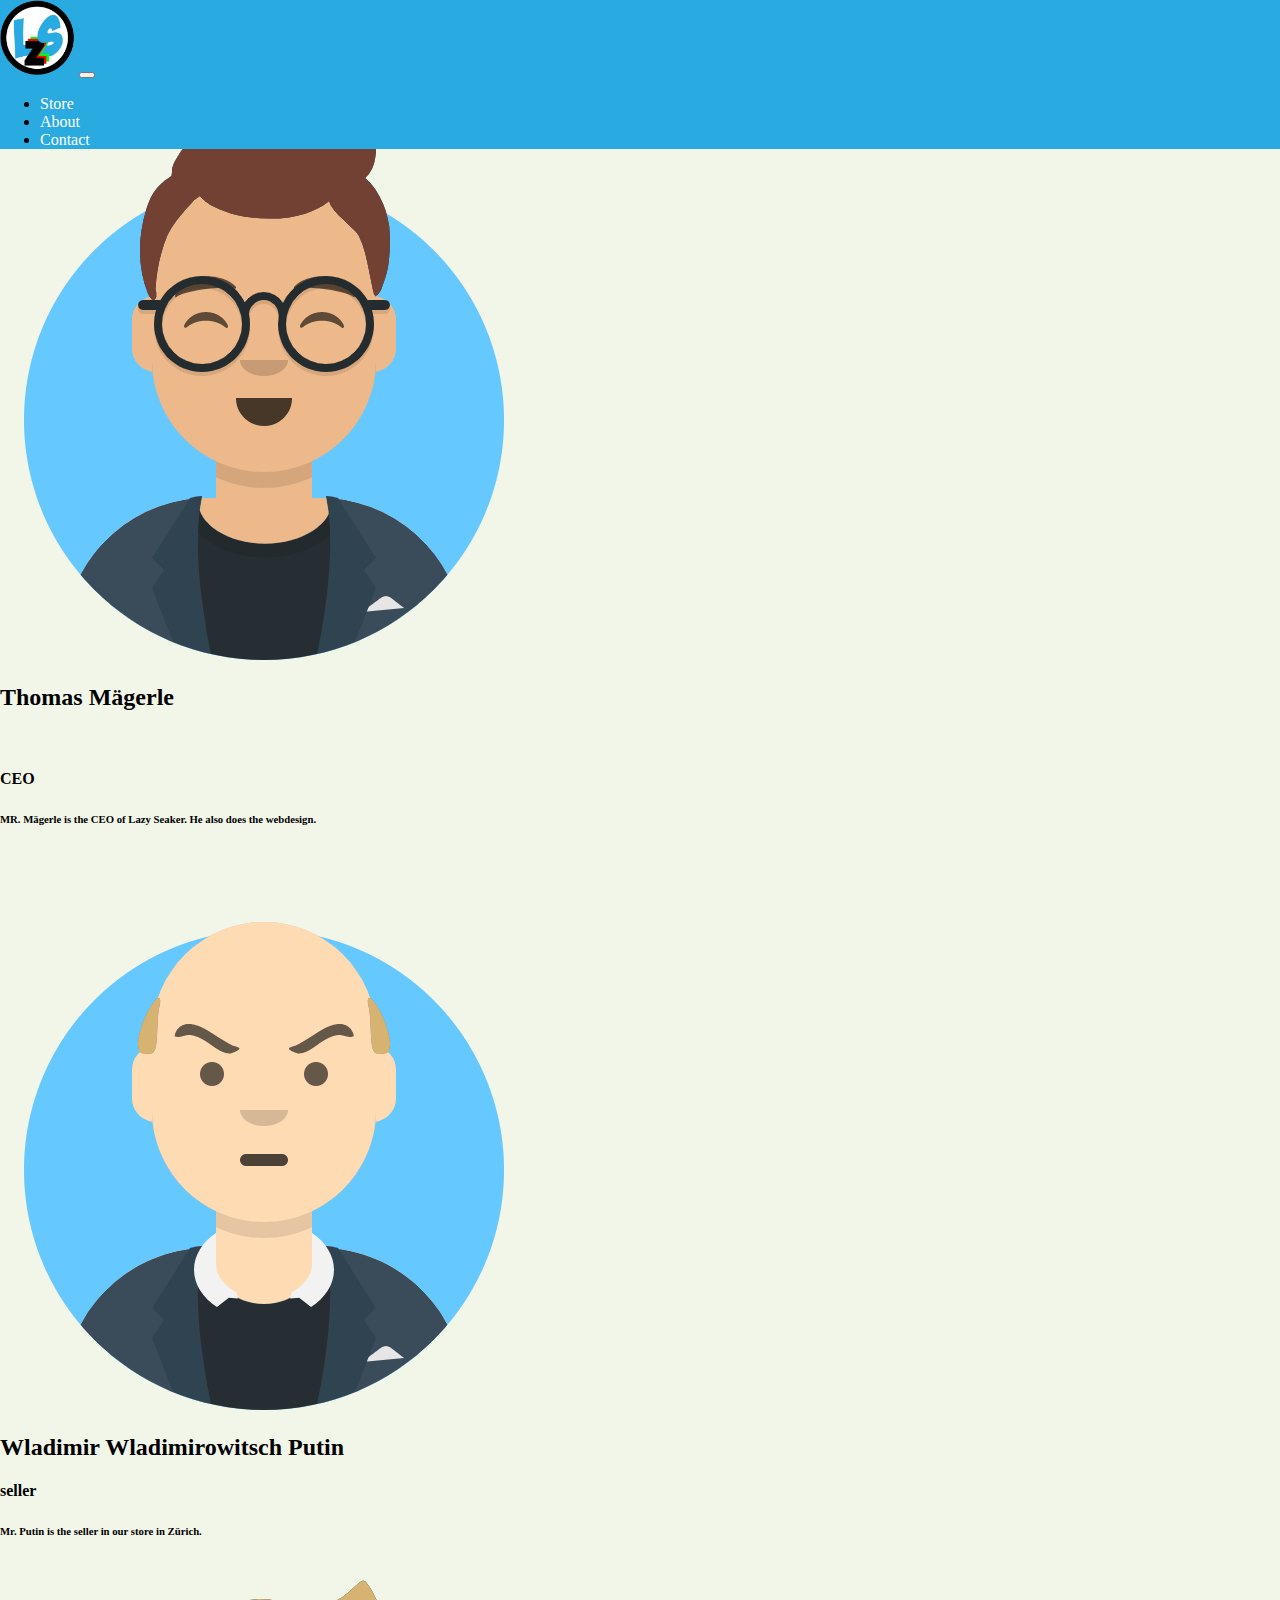
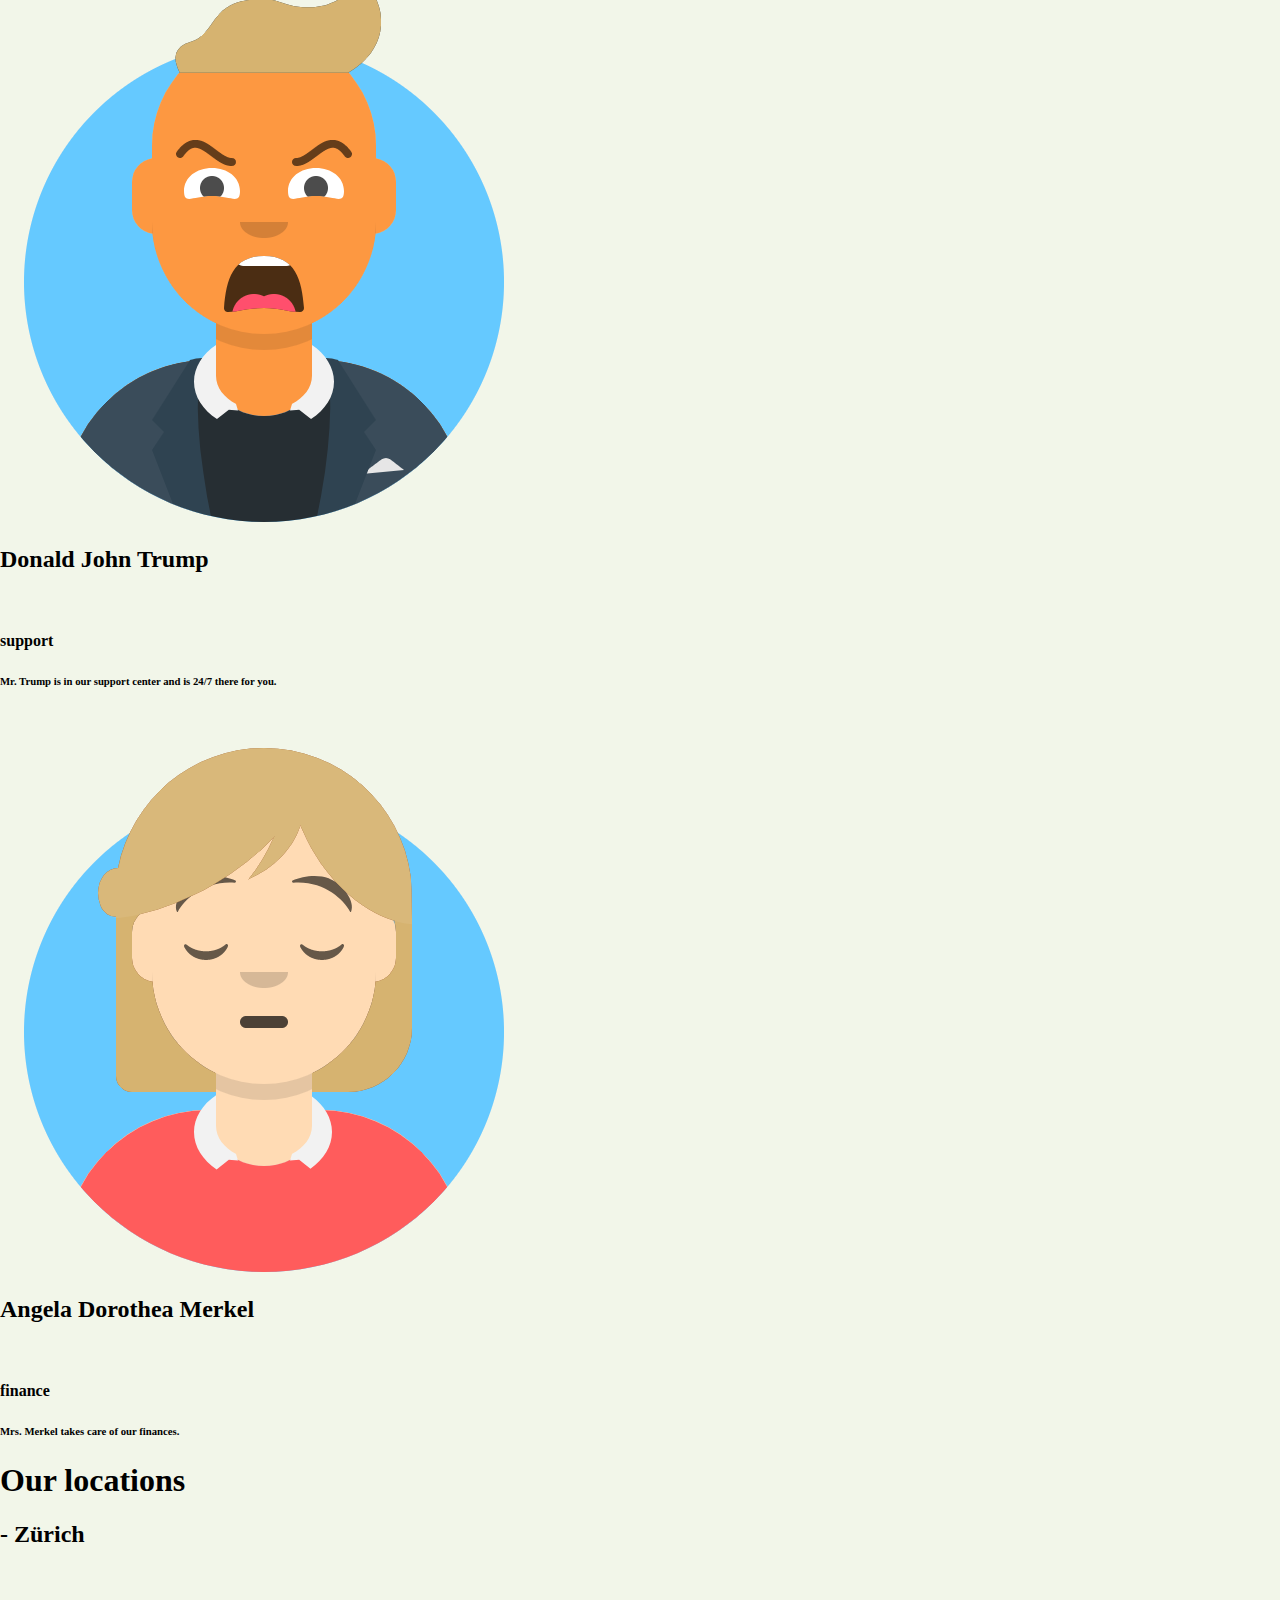
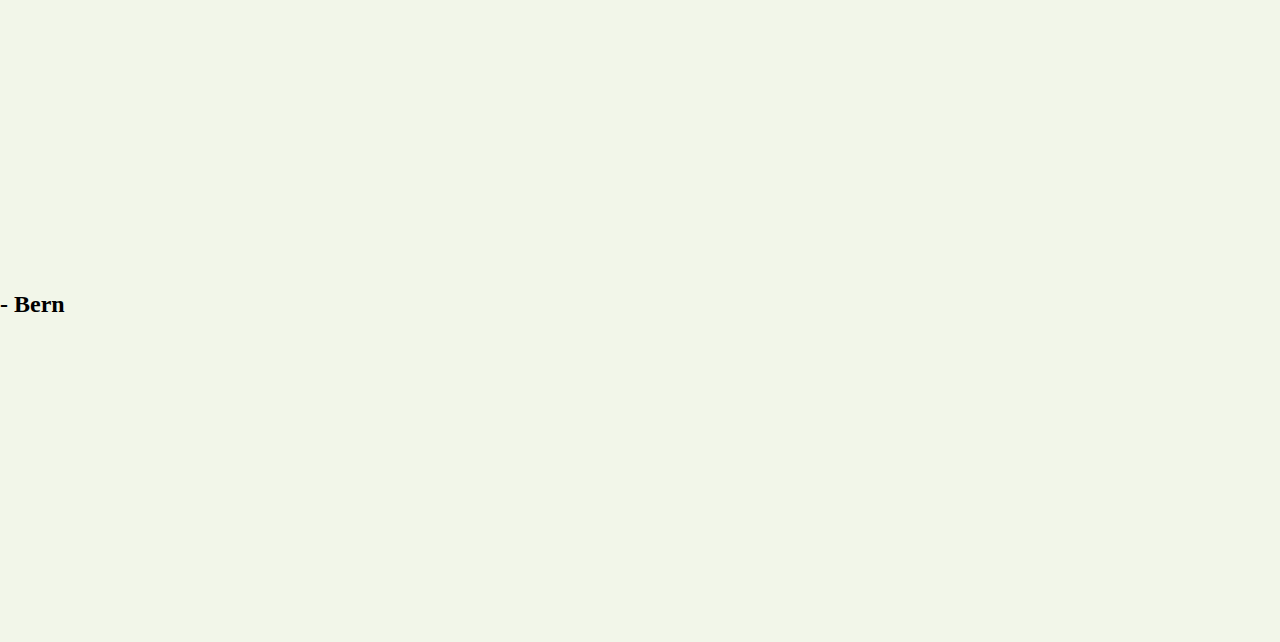
<file: website/about.html>
<!DOCTYPE html>
<html lang="en">
    <head>
        <link rel="stylesheet" type="text/css" href="main.css">
        <title>Lazy Sneaker</title>
        <meta charset="utf-8">
        <meta name="viewport" content="width=device-width, initial-scale=1">
        <link rel="stylesheet" href="https://stackpath.bootstrapcdn.com/bootstrap/4.1.3/css/bootstrap.min.css" integrity="sha384-MCw98/SFnGE8fJT3GXwEOngsV7Zt27NXFoaoApmYm81iuXoPkFOJwJ8ERdknLPMO" crossorigin="anonymous">
        <link rel="shortcut icon" type="image/x-icon" href="./bilder/sad-frog--feels-bad-man---meme-512-222252.png">
    </head>

    <header class="page-header header container-fluid">
        <div class="overlay">
        <nav class="navbar navbar-expand nd-md">
            <a class="navbar-brand" href="index.html"><img src="./bilder/ls.png"width="75px"></a>
            <button class="navbar-toggler navbar-dark" type="button" data-toggle="collapse" data-target="#main-navigation">
              <span class="navbar-toggler-icon"></span>
            </button>
            <div class="collapse navbar-collapse" id="main-navigation">
              <ul class="navbar-nav">
                <li class="nav-item">
                  <a class="nav-link" href="store.html">Store</a>
                </li>
                <li class="nav-item">
                  <a class="nav-link" href="about.html">About</a>
                </li>
                <li class="nav-item">
                  <a class="nav-link" href="contact.html">Contact</a>
                </li>
              </ul>
            </div>
        </nav>
        </div>
    </header>
    
    <body>
          <div class="card-group">
              <div class="card">
                <img src="./bilder/about us/tommge.png" class="card-img-top" alt="Thomas Mägerle">
                <div class="card-body">
                  <h2 class="card-title">Thomas Mägerle</h2><br>
                  <h4 class="card-text">CEO</h4>
                  <h6 class="card-text">MR. Mägerle is the CEO of Lazy Seaker. He also does the webdesign.</h6>
                </div>
              </div>
              <div class="card">
                <img src="./bilder/about us/vladi.png" class="card-img-top" alt="Wladimir Wladimirowitsch Putin">
                <div class="card-body">
                  <h2 class="card-title">Wladimir Wladimirowitsch Putin</h2>
                  <h4 class="card-text">seller</h4>
                  <h6 class="card-text">Mr. Putin is the seller in our store in Zürich.</h6>
                </div>
              </div>
              <div class="card">
                <img src="./bilder/about us/trumptower.png" class="card-img-top" alt="Donald John Trump">
                <div class="card-body">
                  <h2 class="card-title">Donald John Trump</h2><br>
                  <h4 class="card-text">support</h4>
                  <h6 class="card-text">Mr. Trump is in our support center and is 24/7 there for you.</h6>
                </div>
              </div>
              <div class="card">
                  <img src="./bilder/about us/angela.png" class="card-img-top" alt="Angela Dorothea Merkel">
                  <div class="card-body">
                    <h2 class="card-title">Angela Dorothea Merkel</h2><br>
                    <h4 class="card-text">finance</h4>
                    <h6 class="card-text">Mrs. Merkel takes care of our finances.</h6>
                  </div>
                </div>
            </div>
            <div class="card">
                <h1 class="card-title">Our locations</h1>
                <h2 class="card-text"> - Zürich </h2>
            <iframe width="600" height="300" id="gmap_canvas" src="https://maps.google.com/maps?q=Z%C3%BCrich%20Bahnhofstrasse&t=&z=13&ie=UTF8&iwloc=&output=embed" frameborder="0" scrolling="no" marginheight="0" marginwidth="0" class="card-img-bottom"></iframe>
            </div>
            <div class="card">
              <h2 class="card-text"> - Bern</h2>
              <iframe width="600" height="300" id="gmap_canvas" src="https://maps.google.com/maps?q=universit%C3%A4t%20bern&t=&z=13&ie=UTF8&iwloc=&output=embed" frameborder="0" scrolling="no" marginheight="0" marginwidth="0" class="card-img-bottom"></iframe> 
            </div>
          
          </main>
        <script src="https://code.jquery.com/jquery-3.3.1.slim.min.js" integrity="sha384-q8i/X+965DzO0rT7abK41JStQIAqVgRVzpbzo5smXKp4YfRvH+8abtTE1Pi6jizo" crossorigin="anonymous"></script>
        <script src="https://stackpath.bootstrapcdn.com/bootstrap/4.1.3/js/bootstrap.min.js" integrity="sha384-ChfqqxuZUCnJSK3+MXmPNIyE6ZbWh2IMqE241rYiqJxyMiZ6OW/JmZQ5stwEULTy" crossorigin="anonymous"></script>
        <script src="main.js"></script>
    </body>
</file>
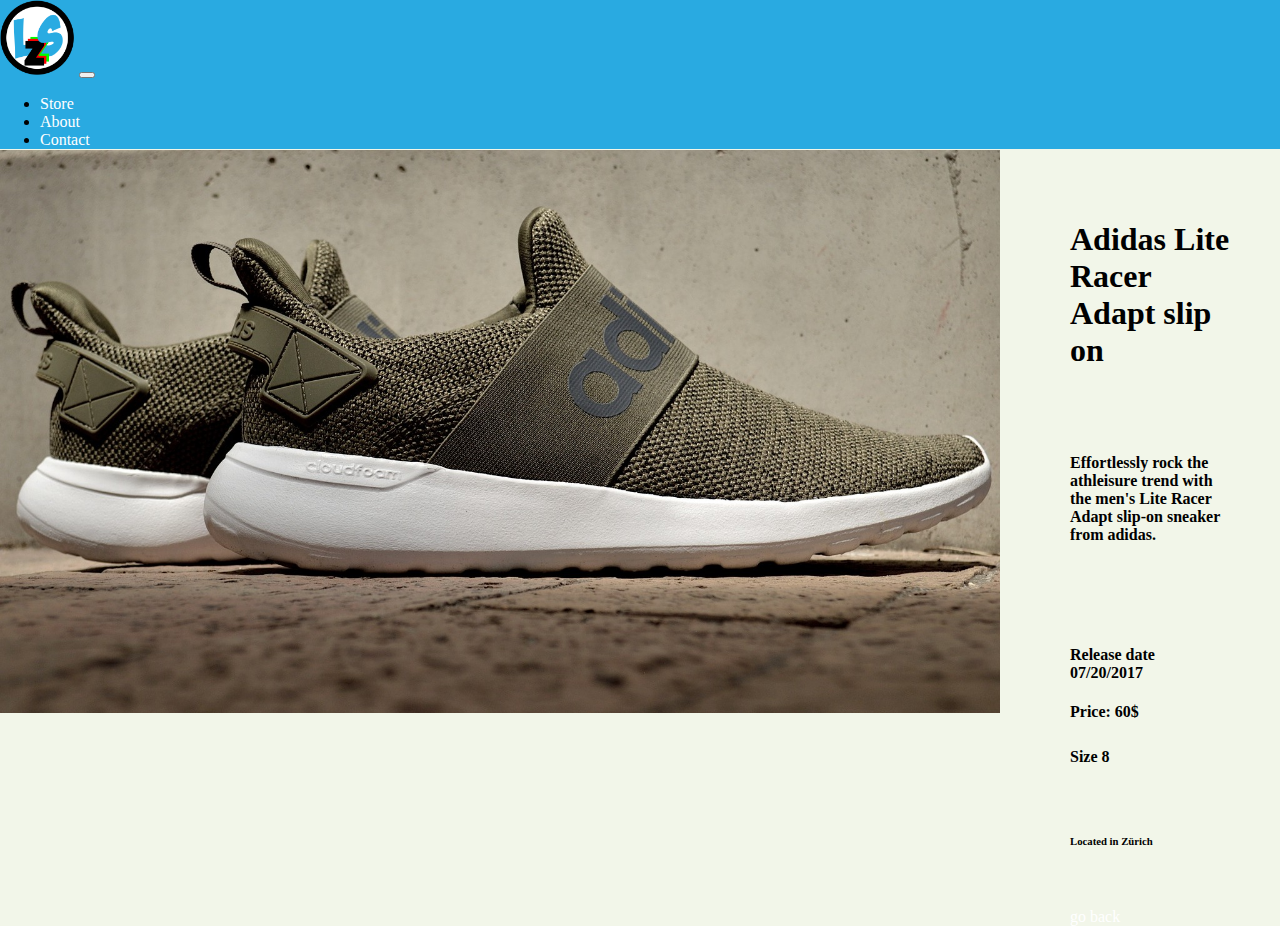
<file: website/adapt.html>
<!DOCTYPE html>
<html lang="en" style="display: flex; flex-direction: column;" class="colorg" >
    <head>
        <link rel="stylesheet" type="text/css" href="main.css">
        <title>Lazy Sneaker</title>
        <meta charset="utf-8">
        <meta name="viewport" content="width=device-width, initial-scale=1">
        <link rel="stylesheet" href="https://stackpath.bootstrapcdn.com/bootstrap/4.1.3/css/bootstrap.min.css" integrity="sha384-MCw98/SFnGE8fJT3GXwEOngsV7Zt27NXFoaoApmYm81iuXoPkFOJwJ8ERdknLPMO" crossorigin="anonymous">
        <link rel="shortcut icon" type="image/x-icon" href="./bilder/sad-frog--feels-bad-man---meme-512-222252.png">
    </head>

    <header class="page-header header container-fluid padding">
        <div class="overlay">
        <nav class="navbar navbar-expand nd-md">
            <a class="navbar-brand" href="index.html"><img src="./bilder/ls.png"width="75px"></a>
            <button class="navbar-toggler navbar-dark" type="button" data-toggle="collapse" data-target="#main-navigation">
              <span class="navbar-toggler-icon"></span>
            </button>
            <div class="collapse navbar-collapse" id="main-navigation">
              <ul class="navbar-nav">
                <li class="nav-item">
                  <a class="nav-link" href="store.html">Store</a>
                </li>
                <li class="nav-item">
                  <a class="nav-link" href="about.html">About</a>
                </li>
                <li class="nav-item">
                  <a class="nav-link" href="contact.html">Contact</a>
                </li>
              </ul>
            </div>
        </nav>
        </div>
    </header>
    <body class="lebrons">           
      <div class="lebron">
        <img src="./bilder/products/shoes-3850175_1920.jpg" width="1000px">
      </div>

      <div class="lebron2">
        <h1>Adidas Lite Racer Adapt slip on</h1><br><br>
        <h5>Effortlessly rock the athleisure trend with the men's Lite Racer Adapt slip-on sneaker from adidas.</h5><br><br><br>
        <h4>Release date 07/20/2017</h4>
        <h4>Price: 60$ </h4>
        <h5>Size 8</h5><br>
        <h6>Located in Zürich</h6><br><br>
        <a class="btn btn-primary" href="store.html" role="button">go back</a>
      </div>
     
              <script src="https://code.jquery.com/jquery-3.3.1.slim.min.js" integrity="sha384-q8i/X+965DzO0rT7abK41JStQIAqVgRVzpbzo5smXKp4YfRvH+8abtTE1Pi6jizo" crossorigin="anonymous"></script>
              <script src="https://stackpath.bootstrapcdn.com/bootstrap/4.1.3/js/bootstrap.min.js" integrity="sha384-ChfqqxuZUCnJSK3+MXmPNIyE6ZbWh2IMqE241rYiqJxyMiZ6OW/JmZQ5stwEULTy" crossorigin="anonymous"></script>
              <script src="main.js"></script>
    </body>
</file>
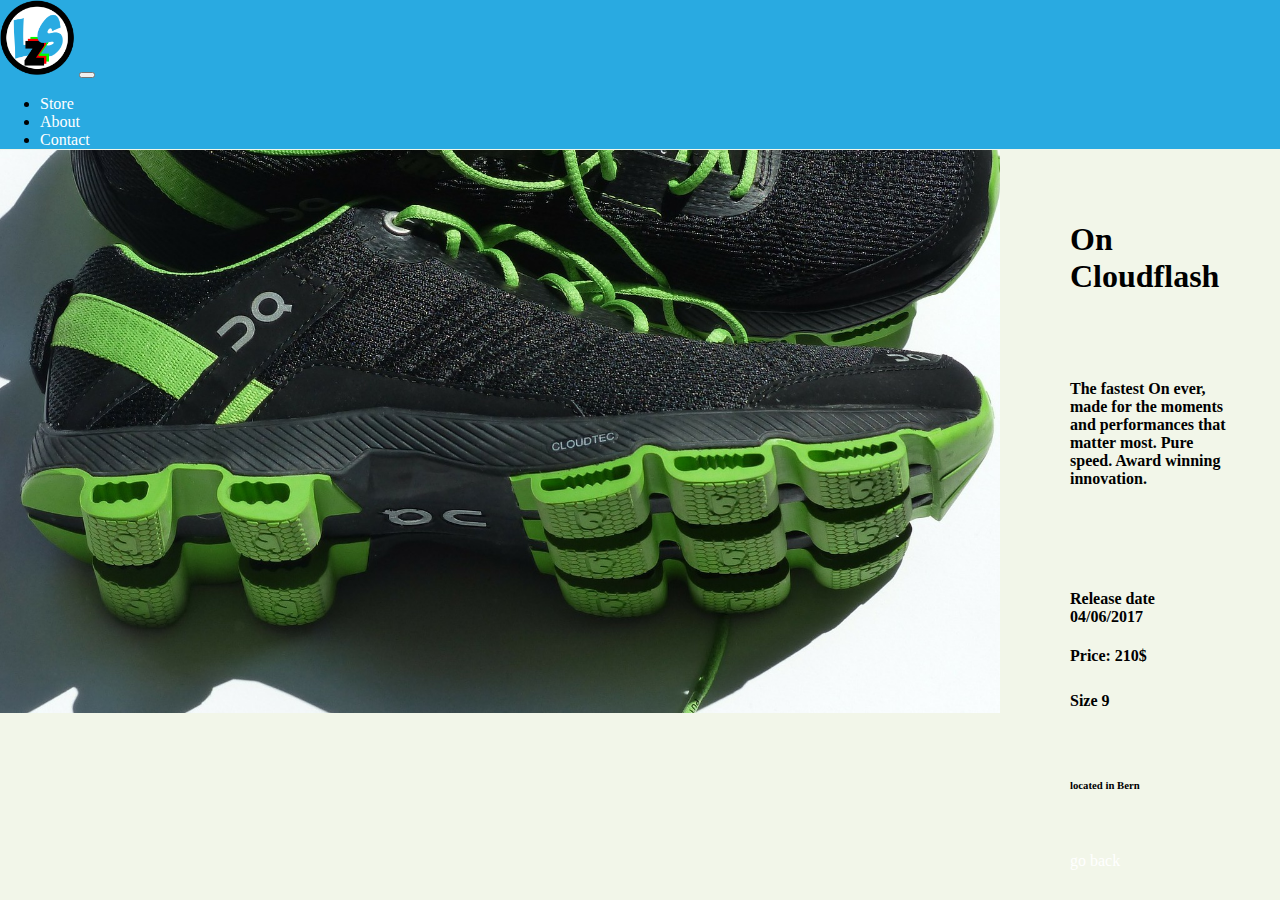
<file: website/cloudflash.html>
<!DOCTYPE html>
<html lang="en" style="display: flex; flex-direction: column;" class="colorg" >
    <head>
        <link rel="stylesheet" type="text/css" href="main.css">
        <title>Lazy Sneaker</title>
        <meta charset="utf-8">
        <meta name="viewport" content="width=device-width, initial-scale=1">
        <link rel="stylesheet" href="https://stackpath.bootstrapcdn.com/bootstrap/4.1.3/css/bootstrap.min.css" integrity="sha384-MCw98/SFnGE8fJT3GXwEOngsV7Zt27NXFoaoApmYm81iuXoPkFOJwJ8ERdknLPMO" crossorigin="anonymous">
        <link rel="shortcut icon" type="image/x-icon" href="./bilder/sad-frog--feels-bad-man---meme-512-222252.png">
    </head>

    <header class="page-header header container-fluid padding">
        <div class="overlay">
        <nav class="navbar navbar-expand nd-md">
            <a class="navbar-brand" href="index.html"><img src="./bilder/ls.png"width="75px"></a>
            <button class="navbar-toggler navbar-dark" type="button" data-toggle="collapse" data-target="#main-navigation">
              <span class="navbar-toggler-icon"></span>
            </button>
            <div class="collapse navbar-collapse" id="main-navigation">
              <ul class="navbar-nav">
                <li class="nav-item">
                  <a class="nav-link" href="store.html">Store</a>
                </li>
                <li class="nav-item">
                  <a class="nav-link" href="about.html">About</a>
                </li>
                <li class="nav-item">
                  <a class="nav-link" href="contact.html">Contact</a>
                </li>
              </ul>
            </div>
        </nav>
        </div>
    </header>
    <body class="lebrons">           
      <div class="lebron">
        <img src="./bilder/products/sports-shoes-115149_1920 (1).jpg" width="1000px">
      </div>

      <div class="lebron2">
        <h1>On Cloudflash</h1><br><br>
        <h5>The fastest On ever, made for the moments and performances that matter most. Pure speed. Award winning innovation.</h5><br><br><br>
        <h4>Release date 04/06/2017</h4>
        <h4>Price: 210$ </h4>
        <h5>Size 9</h5><br>
        <h6>located in Bern</h6><br><br>
        <a class="btn btn-primary" href="store.html" role="button">go back</a>
      </div>

              <script src="https://code.jquery.com/jquery-3.3.1.slim.min.js" integrity="sha384-q8i/X+965DzO0rT7abK41JStQIAqVgRVzpbzo5smXKp4YfRvH+8abtTE1Pi6jizo" crossorigin="anonymous"></script>
              <script src="https://stackpath.bootstrapcdn.com/bootstrap/4.1.3/js/bootstrap.min.js" integrity="sha384-ChfqqxuZUCnJSK3+MXmPNIyE6ZbWh2IMqE241rYiqJxyMiZ6OW/JmZQ5stwEULTy" crossorigin="anonymous"></script>
              <script src="main.js"></script>
    </body>
</file>
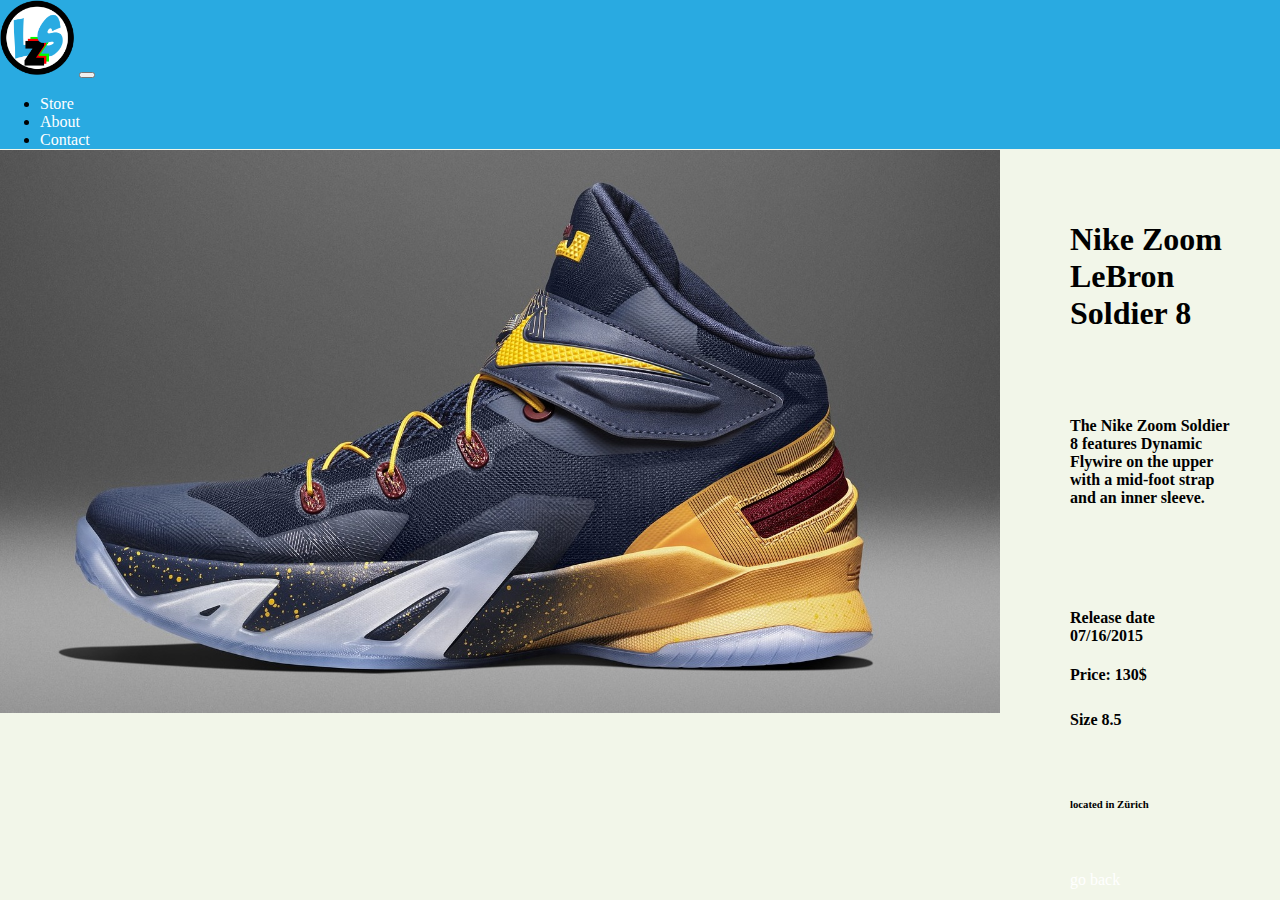
<file: website/lebron.html>
<!DOCTYPE html>
<html lang="en" style="display: flex; flex-direction: column;" class="colorg" >
    <head>
        <link rel="stylesheet" type="text/css" href="main.css">
        <title>Lazy Sneaker</title>
        <meta charset="utf-8">
        <meta name="viewport" content="width=device-width, initial-scale=1">
        <link rel="stylesheet" href="https://stackpath.bootstrapcdn.com/bootstrap/4.1.3/css/bootstrap.min.css" integrity="sha384-MCw98/SFnGE8fJT3GXwEOngsV7Zt27NXFoaoApmYm81iuXoPkFOJwJ8ERdknLPMO" crossorigin="anonymous">
        <link rel="shortcut icon" type="image/x-icon" href="./bilder/sad-frog--feels-bad-man---meme-512-222252.png">
    </head>

    <header class="page-header header container-fluid padding">
        <div class="overlay">
        <nav class="navbar navbar-expand nd-md">
            <a class="navbar-brand" href="index.html"><img src="./bilder/ls.png"width="75px"></a>
            <button class="navbar-toggler navbar-dark" type="button" data-toggle="collapse" data-target="#main-navigation">
              <span class="navbar-toggler-icon"></span>
            </button>
            <div class="collapse navbar-collapse" id="main-navigation">
              <ul class="navbar-nav">
                <li class="nav-item">
                  <a class="nav-link" href="store.html">Store</a>
                </li>
                <li class="nav-item">
                  <a class="nav-link" href="about.html">About</a>
                </li>
                <li class="nav-item">
                  <a class="nav-link" href="contact.html">Contact</a>
                </li>
              </ul>
            </div>
        </nav>
        </div>
    </header>
    <body class="lebrons">           
      <div class="lebron">
        <img src="./bilder/products/shoe-2498994_1920.jpg" width="1000px">
      </div>

      <div class="lebron2">
        <h1>Nike Zoom LeBron Soldier 8</h1><br><br>
        <h5>The Nike Zoom Soldier 8 features Dynamic Flywire on the upper with a mid-foot strap and an inner sleeve.</h5><br><br><br>
        <h4>Release date 07/16/2015</h4>
        <h4>Price: 130$ </h4>
        <h5>Size 8.5</h5><br>
        <h6>located in Zürich</h6><br><br>
        <a class="btn btn-primary" href="store.html" role="button">go back</a>
      </div>
     
              <script src="https://code.jquery.com/jquery-3.3.1.slim.min.js" integrity="sha384-q8i/X+965DzO0rT7abK41JStQIAqVgRVzpbzo5smXKp4YfRvH+8abtTE1Pi6jizo" crossorigin="anonymous"></script>
              <script src="https://stackpath.bootstrapcdn.com/bootstrap/4.1.3/js/bootstrap.min.js" integrity="sha384-ChfqqxuZUCnJSK3+MXmPNIyE6ZbWh2IMqE241rYiqJxyMiZ6OW/JmZQ5stwEULTy" crossorigin="anonymous"></script>
              <script src="main.js"></script>
    </body>
</file>
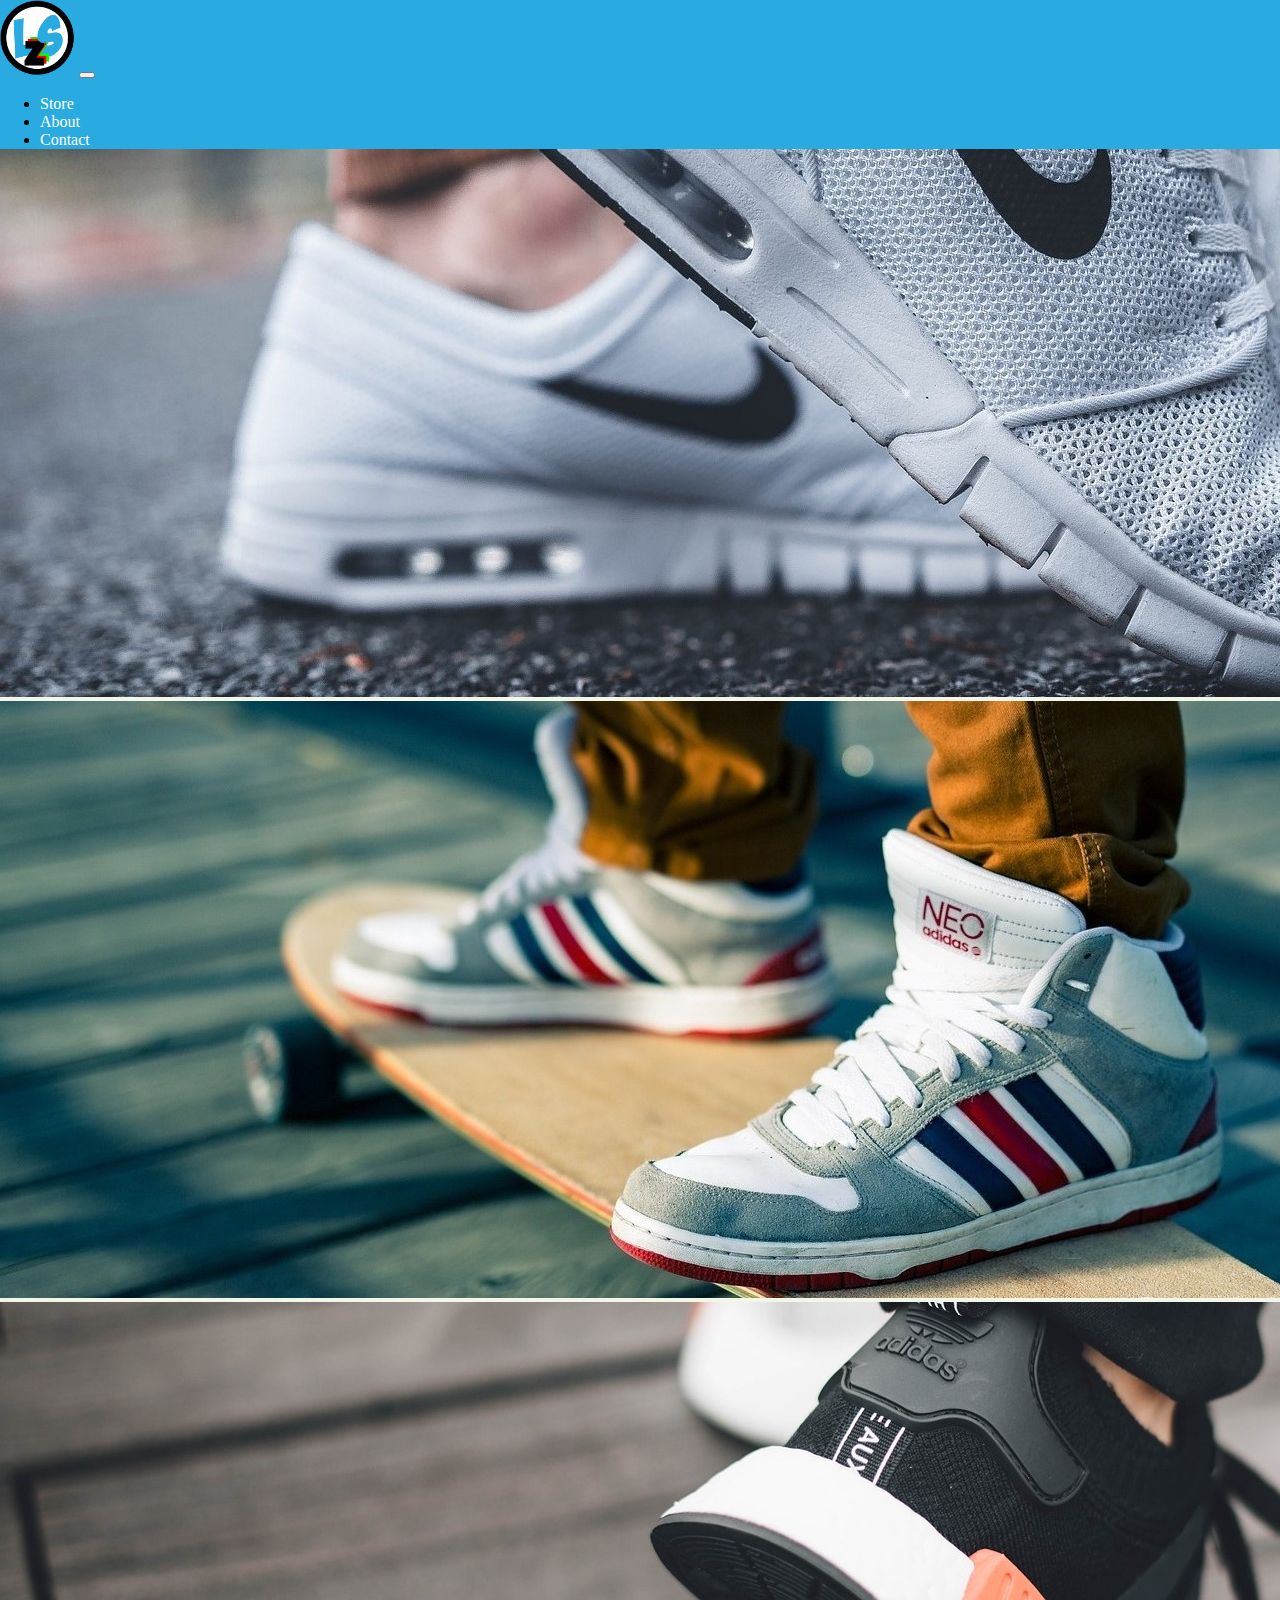
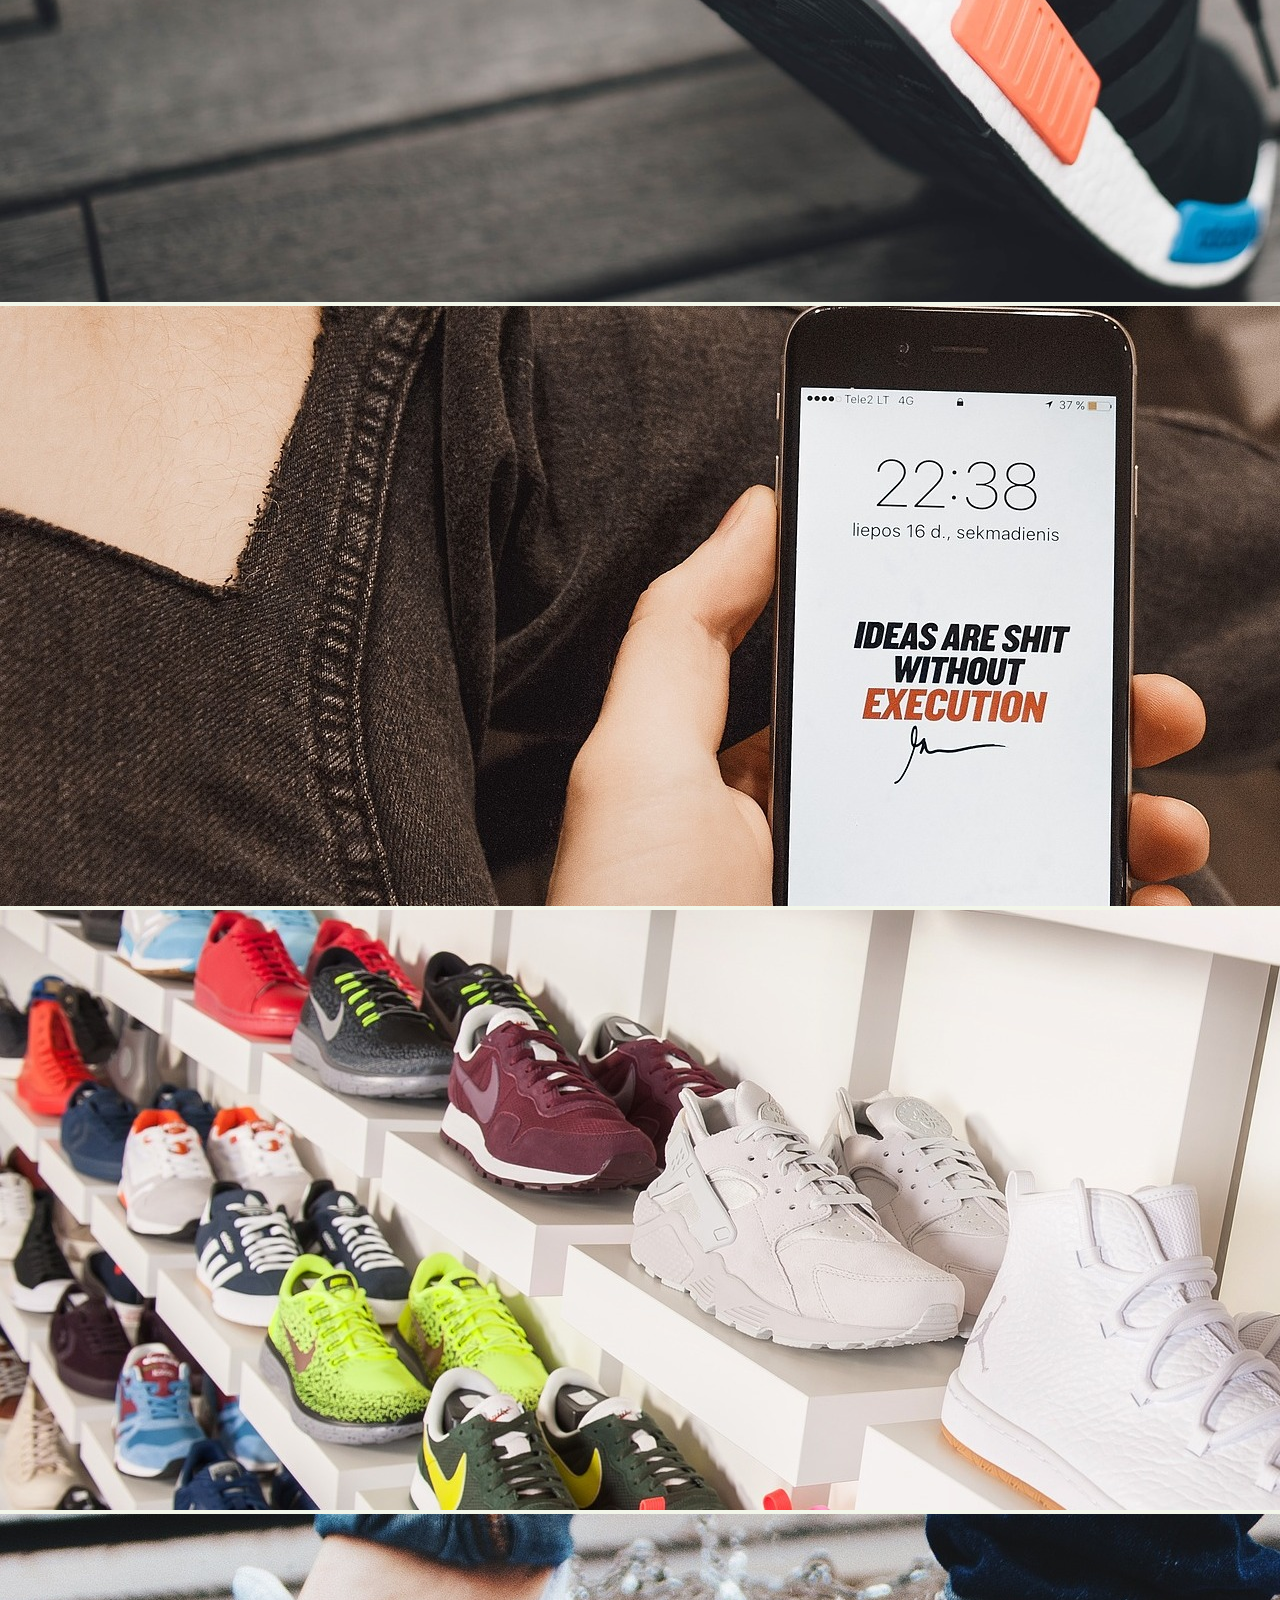
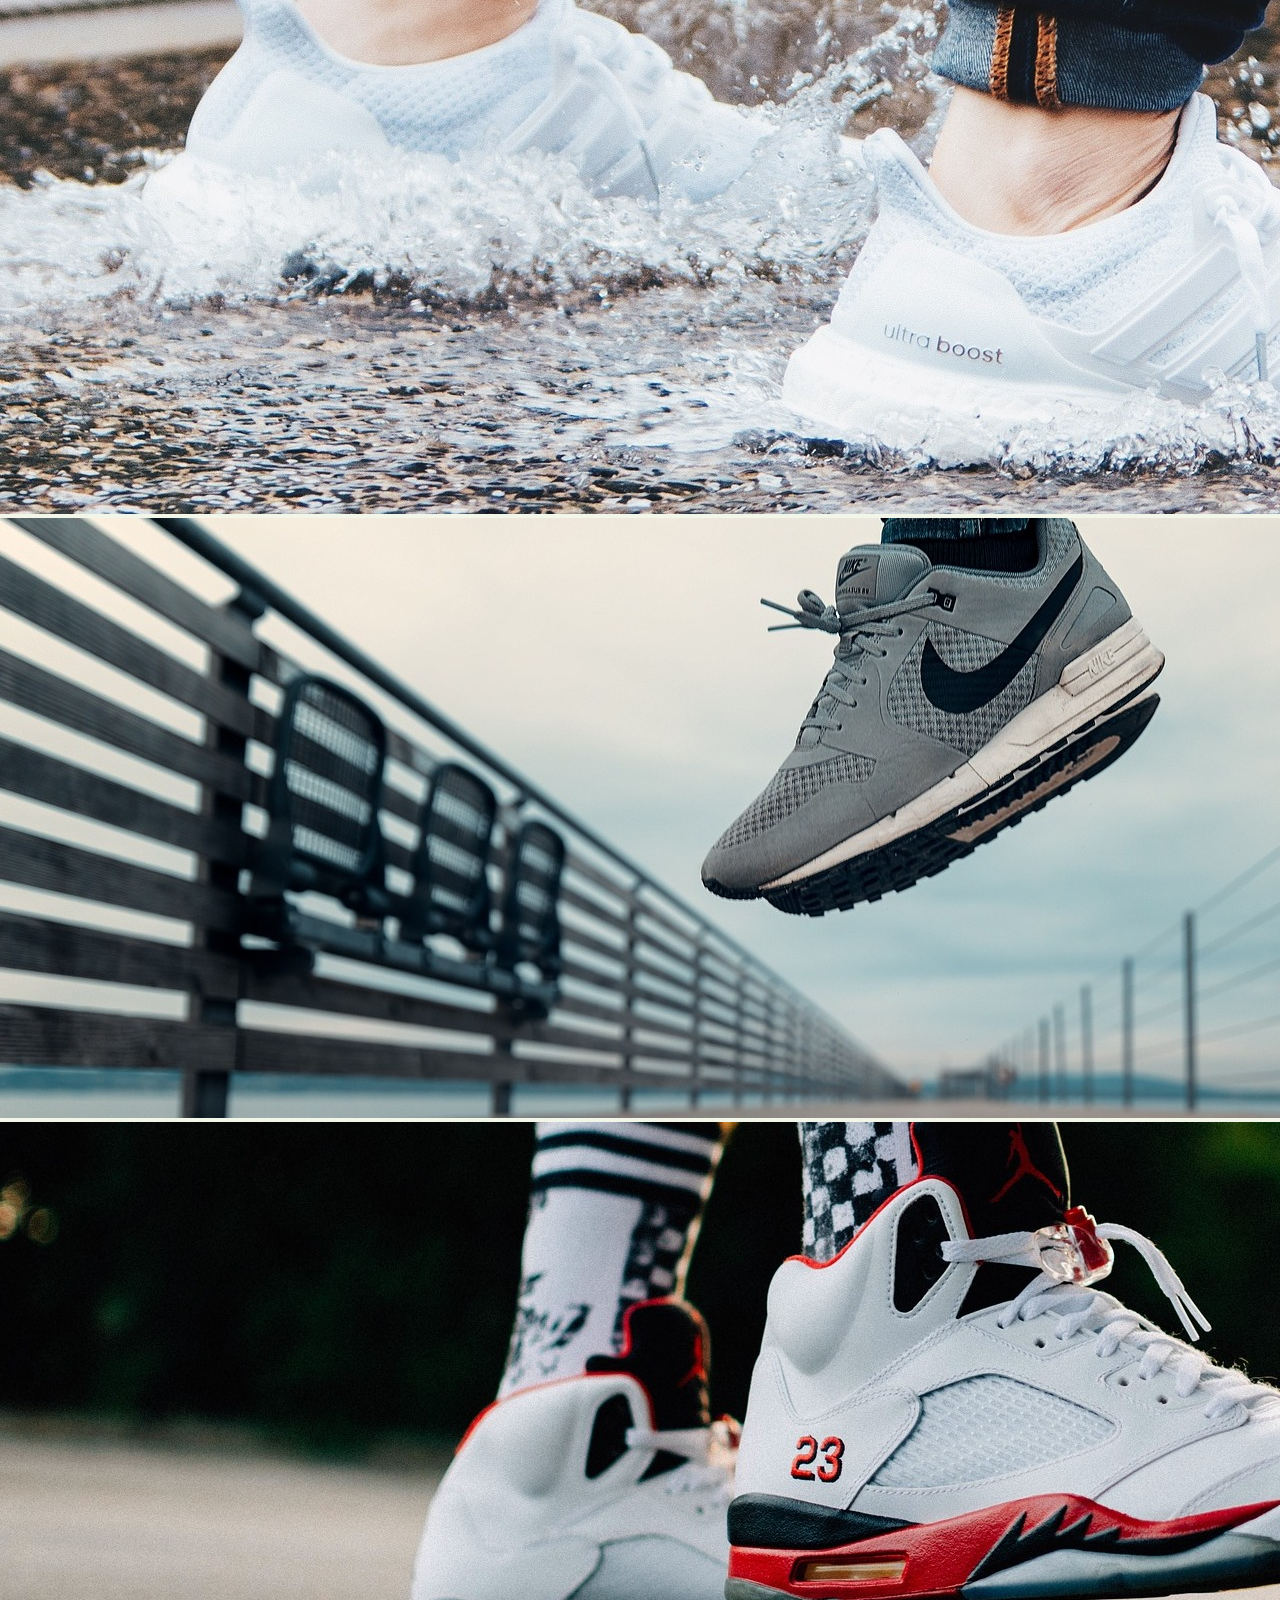
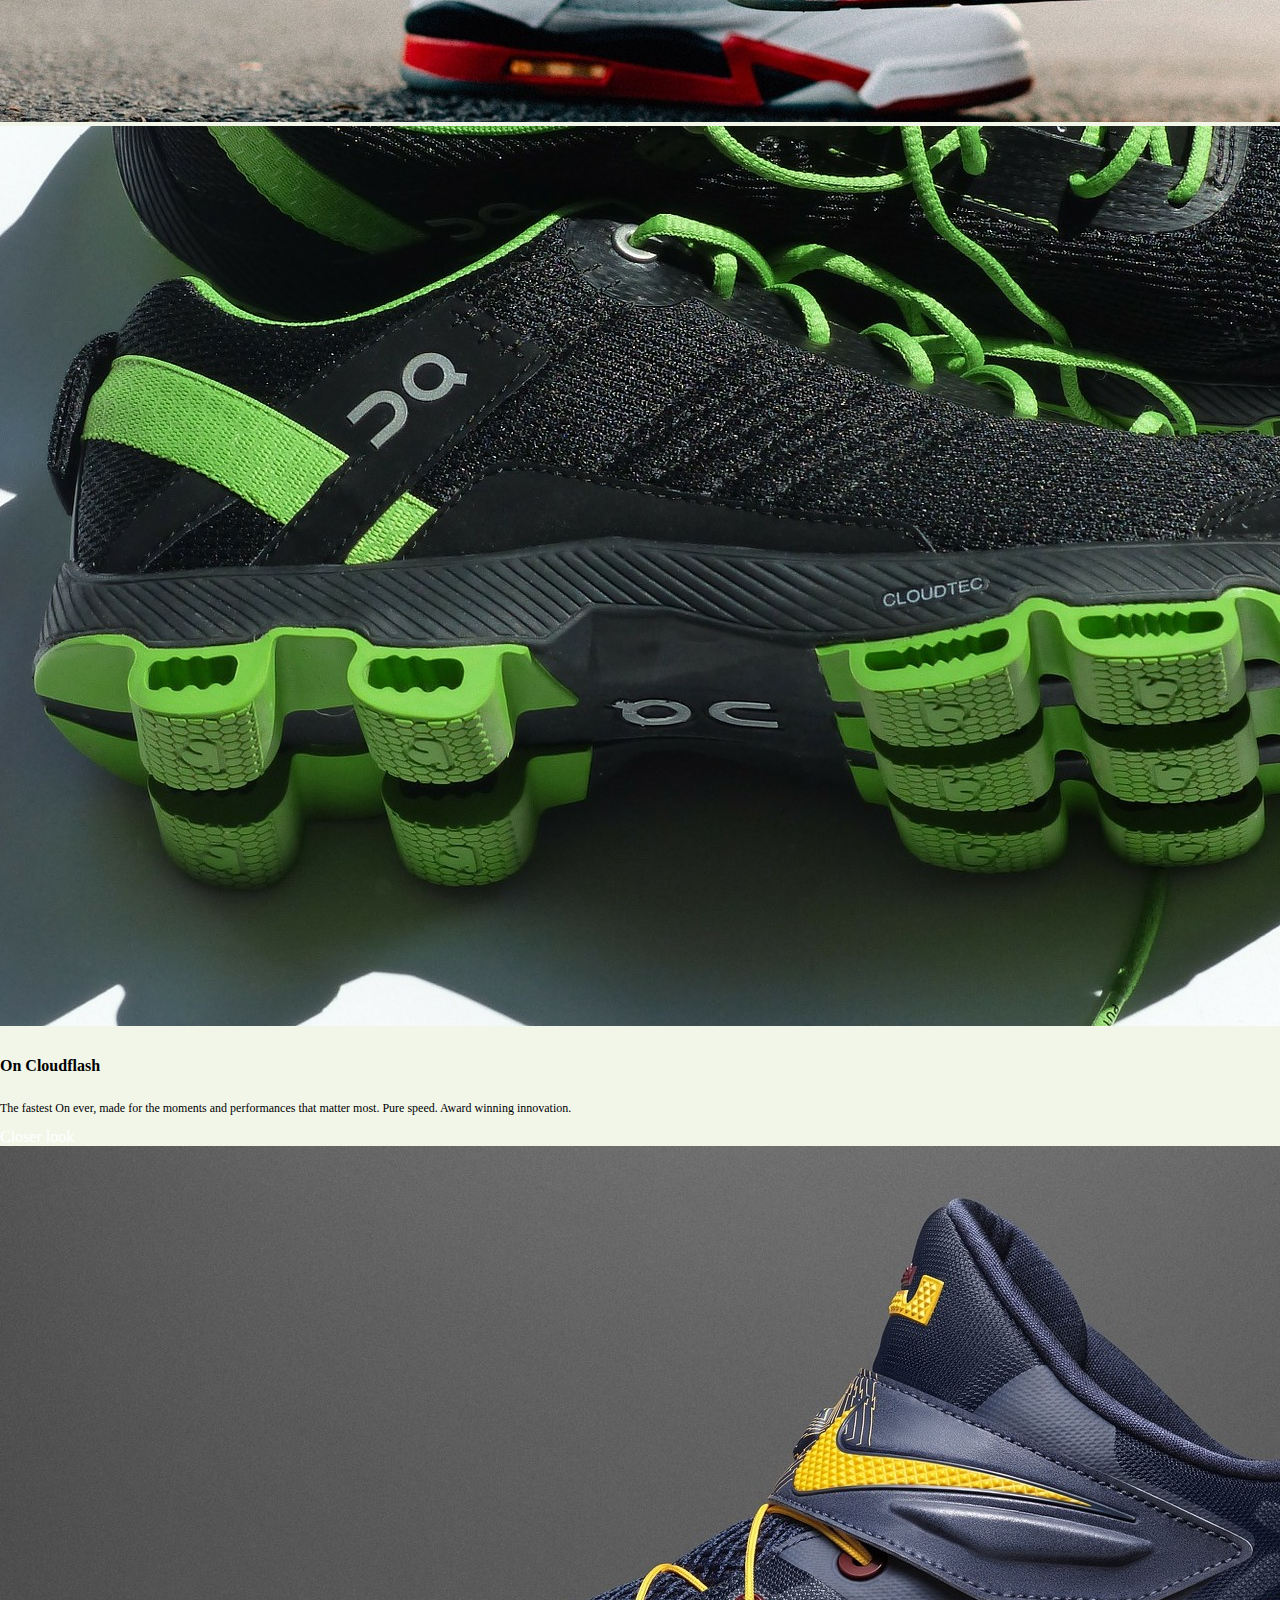
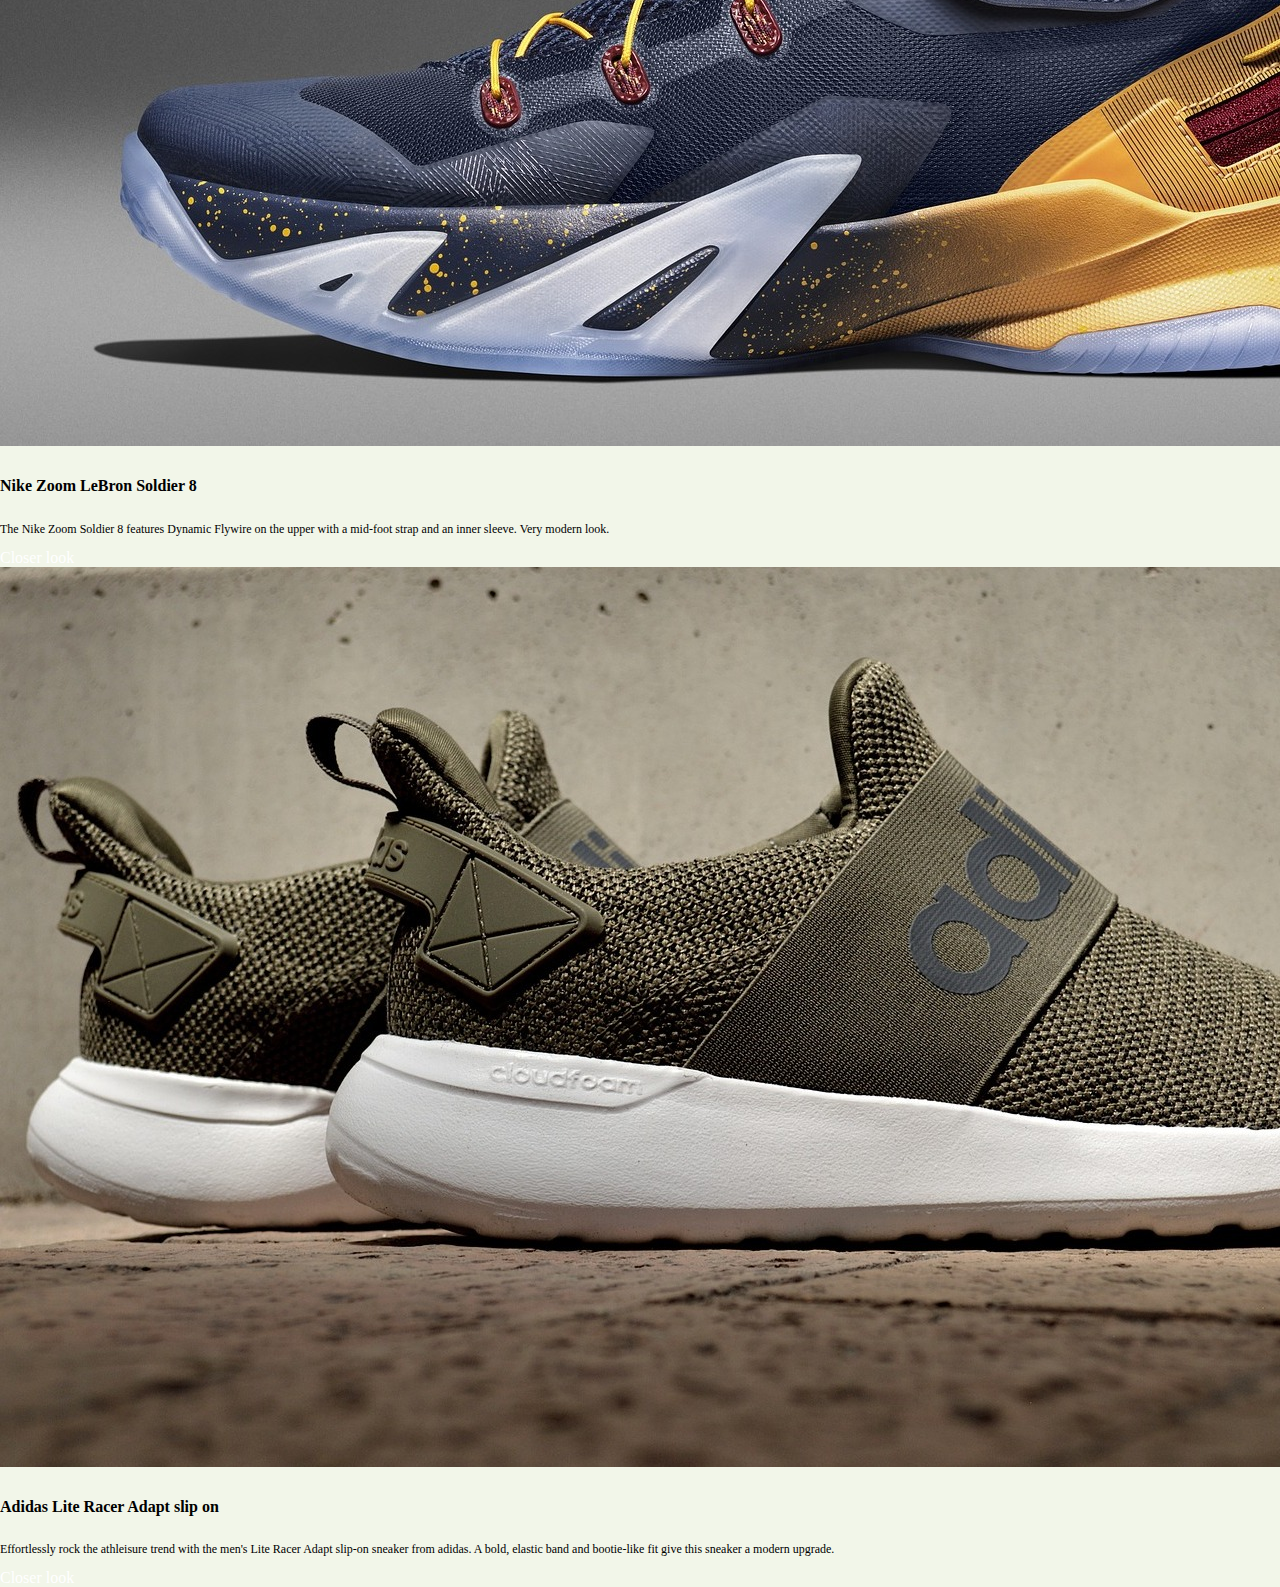
<file: website/store.html>
<!DOCTYPE html>
<html lang="en">
    <head>
        <link rel="stylesheet" type="text/css" href="main.css">
        <title>Lazy Sneaker</title>
        <meta charset="utf-8">
        <meta name="viewport" content="width=device-width, initial-scale=1">
        <link rel="stylesheet" href="https://stackpath.bootstrapcdn.com/bootstrap/4.1.3/css/bootstrap.min.css" integrity="sha384-MCw98/SFnGE8fJT3GXwEOngsV7Zt27NXFoaoApmYm81iuXoPkFOJwJ8ERdknLPMO" crossorigin="anonymous">
        <link rel="shortcut icon" type="image/x-icon" href="./bilder/sad-frog--feels-bad-man---meme-512-222252.png">
    </head>

    <header class="page-header header container-fluid padding">
        <div class="overlay">
        <nav class="navbar navbar-expand nd-md">
            <a class="navbar-brand" href="index.html"><img src="./bilder/ls.png"width="75px"></a>
            <button class="navbar-toggler navbar-dark" type="button" data-toggle="collapse" data-target="#main-navigation">
              <span class="navbar-toggler-icon"></span>
            </button>
            <div class="collapse navbar-collapse" id="main-navigation">
              <ul class="navbar-nav">
                <li class="nav-item">
                  <a class="nav-link" href="store.html">Store</a>
                </li>
                <li class="nav-item">
                  <a class="nav-link" href="about.html">About</a>
                </li>
                <li class="nav-item">
                  <a class="nav-link" href="contact.html">Contact</a>
                </li>
              </ul>
            </div>
        </nav>
        </div>
    </header>
    <body>           
      <div id="carousel-example-generic" class="carousel slide" data-ride="carousel">
            <div class="carousel-inner">
              <div class="carousel-item active">
                <img class="d-block w-100" src="./bilder/slider/feet-1840619_1920.jpg" alt="First slide">
              </div>
              <div class="carousel-item">
                <img class="d-block w-100" src="./bilder/slider/skateboards-1150036_1920.jpg" alt="Second slide">
              </div>
              <div class="carousel-item">
                <img class="d-block w-100" src="./bilder/slider/adidas-1867084_1920.jpg" alt="Third slide">
              </div>
              <div class="carousel-item">
                <img class="d-block w-100" src="./bilder/slider/adidas-3271993_1920.jpg" alt="Second slide">
              </div>
              <div class="carousel-item">
                <img class="d-block w-100" src="./bilder/slider/school-aden-2284257_1920.jpg" alt="Second slide">
              </div>
              <div class="carousel-item">
                <img class="d-block w-100" src="./bilder/slider/adidas-1838597_1920.jpg" alt="Second slide">
              </div>
              <div class="carousel-item">
                <img class="d-block w-100" src="./bilder/slider/shoes-3952048_1920.jpg" alt="Second slide">
              </div>
              <div class="carousel-item">
                <img class="d-block w-100" src="./bilder/slider/kicks-2213619_1920.jpg" alt="Second slide">
              </div>
            </div>        
    </div>
    <div class="card-group">
          <div class="card">
              <img class="card-img-top" src="./bilder/products/sports-shoes-115149_1920 (1).jpg" alt="Card image cap">
              <div class="card-body">
                <h5 class="card-title">On Cloudflash</h5>
                <p class="card-text">The fastest On ever, made for the moments and performances that matter most. Pure speed. Award winning innovation.</p>
                <a href="cloudflash.html" class="btn btn-primary">Closer look</a>
              </div>
            </div>

            
            <div class="card">
                <img class="card-img-top" src="./bilder/products/shoe-2498994_1920.jpg" alt="Card image cap">
                <div class="card-body">
                  <h5 class="card-title">Nike Zoom LeBron Soldier 8</h5>
                  <p class="card-text">The Nike Zoom Soldier 8 features Dynamic Flywire on the upper with a mid-foot strap and an inner sleeve. Very modern look.

                  </p>
                  <a href="lebron.html" class="btn btn-primary">Closer look</a>
                </div>
              </div>

              <div class="card">
                  <img class="card-img-top" src="./bilder/products/shoes-3850175_1920.jpg" alt="Card image cap">
                  <div class="card-body">
                    <h5 class="card-title">Adidas Lite Racer Adapt slip on</h5>
                    <p class="card-text">Effortlessly rock the athleisure trend with the men's Lite Racer Adapt slip-on sneaker from adidas. A bold, elastic band and bootie-like fit give this sneaker a modern upgrade.</p>
                    <a href="adapt.html" class="btn btn-primary">Closer look</a>
                  </div>
                </div>
              </div> 
              <script src="https://code.jquery.com/jquery-3.3.1.slim.min.js" integrity="sha384-q8i/X+965DzO0rT7abK41JStQIAqVgRVzpbzo5smXKp4YfRvH+8abtTE1Pi6jizo" crossorigin="anonymous"></script>
              <script src="https://stackpath.bootstrapcdn.com/bootstrap/4.1.3/js/bootstrap.min.js" integrity="sha384-ChfqqxuZUCnJSK3+MXmPNIyE6ZbWh2IMqE241rYiqJxyMiZ6OW/JmZQ5stwEULTy" crossorigin="anonymous"></script>
              <script src="main.js"></script>
                         
    </body>
</file>
<file: website/main.css>
body {
    padding: 0;
    margin: 0;
    background: #f2f6e9;
  }
  .navbar {
    background:#29AAE1;
  }
  .nav-link,
  .navbar-brand {
    color:white;
    cursor: pointer;
  }
  .nav-link {
    margin-right: 1em !important;
  }
  .nav-link:hover {
    color: #000;
  }
  .navbar-collapse {
    justify-content: flex-start;
  }
  .bg {
      background-image: url('./bilder/bg.png');
      background-size: cover;
      background-position: center;
      position: relative;
  }
  .overlay2 {
    position: absolute;
    min-height: 100%;
    min-width: 100%;
    left: 0;
    top: 0;
    background: rgba(0, 0, 0, 0.6);
  }
  .overlay {
    position: absolute;
    min-width: 100%;
    left: 0;
    top: 0;
  }
  .description {
    left: 50%;
    position: absolute;
    top: 45%;
    transform: translate(-50%, -55%);
    text-align: center;
  }
  .description h1 {
    color: #29AAE1;
  }
  .description p {
    color: #fff;
    font-size: 1.3rem;
    line-height: 1.5;
  }
  .description button {
    border:1px solid #29AAE1;
    background:#29AAE1;
    border-radius: 0;
    color: white;
  }
  .description button:hover {
    border:1px solid #fff;
    background:#fff;
    color:#000;
  }
  .features {
    margin: 4em auto;
    padding: 1em;
    position: relative;
  }
  .feature-title {
    color: #333;
    font-size: 1.3rem;
    font-weight: 700;
    margin-bottom: 20px;
    margin-top: 100px;
    text-transform: uppercase;
  }
  .features img {
    -webkit-box-shadow: 1px 1px 4px rgba(0, 0, 0, 0.4);
    -moz-box-shadow: 1px 1px 4px rgba(0, 0, 0, 0.4);
    box-shadow: 1px 1px 4px rgba(0, 0, 0, 0.4);
    margin-bottom: 16px;
  }
  
  .features .form-control,
.features input {
    border-radius: 0;
}
.features .btn {
  background-color: #589b37;
  border: 1px solid #589b37;
  color: #fff;
  margin-top: 20px;
}
.features .btn:hover {
  background-color: #333;
  border: 1px solid #333;
}
.page-footer {
    background-color: #222;
    color: #ccc;
    padding: 60px 0 30px;
  }
  .footer-copyright {
    color: #666;
    padding: 40px 0;
  }
  @media (max-width: 575.98px) {
    .description {
      left: 0;
      padding: 0 15px;
      position: absolute;
      top: 25%;
      transform: none;
      text-align: center;
    }
    
    .description h1 {
      font-size: 2em;
    }
    
    .description p {
      font-size: 1.2rem;
    }
    
    .features {
      margin: 0;
    }
  }
  
  header {
    padding: none;
  }

  .header {
    height: 100px;
  }
  .carousel-inner .carouesel-item{ 
    height:500px; 
    background-size:cover;
    background-position: center center;
 }
 h5 {
   font-size: 1rem;
 }
 p {
   font-size: 0.75rem;
 }
 .padd {
   padding-left: 20px;
 }
 .round {
	border-radius: 200px;
	-moz-border-radius: 200px;
	-webkit-border-radius: 200px
}
.seven {
  display: flex;
}
.maps {
  display: flex;
  justify-content: space-around;
  padding: 50px; 
}
.maps h2{
  display: flex;
  flex-direction: row;
}
.lebron {
  padding-right: 50px;
  padding-top: 150px;
  display: flex;
  justify-content: flex-start;
  flex-direction: column;
}
.lebron2 {
  padding-right: 50px;
  padding-top: 200px;
  padding-left: 20px;
  width: 5000px;
}
.lebrons {
display: flex;
justify-content: flex-start;
}
.eins {
  padding-top: 600px;
}

.section-contact {
  min-height: calc(100vh - 100px);
  padding: 100px;
  background: url("./bilder/bg.png");
  background-attachment: fixed;
  background-size: cover;
  background-position: center;
  position: relative;
}

.section-contact .container{
  position: relative;
  z-index: 2;
}

.title {
  display: inline-block;
  font-size: 36px;
  padding-bottom: 10px;
  position: relative;
  z-index: 2;
}

.title::before {
  content: '';
  width: 100%;
  height: 2px;
  background:
  rgba(1, 1, 1, 0.05);
  position: absolute;
  bottom: 0;
  left: 0;
}

.title::after {
  content: '';
  width: 60px;
  height: 2px;
  background:
  #29AAE1;
  position: absolute;
  bottom: 0;
  left: calc(50% - 30px);
}

.section-contact:before {
  content: '';
  position: absolute;
  width: 100%;
  height: 100%;
  top: 0;
  left: 0;
  z-index: 1;
}
.section-contact:before {
  background: #000;
}
.section-contact h1,
.section-contact h2,
.section-contact h3,
.section-contact h4,
.section-contact h5,
.section-contact h6,
.section-contact span {
  color: #fff;
}
.section-contact p {
  color: #bbb;
}
.section-contact:before {
  opacity: 0.6;
}
.section-contact::before {
  background: #000;
  opacity: 0.6;
}
.full-width {
  width: 100% !important;
}
.section-head {
  text-align: center;
  margin-bottom: 80px;
  margin-bottom: 50px !important;
}


.section-contact .form input[type='text'],
.section-contact .form textarea {
  width: 100%;
  border: 1px solid rgba(255, 255, 255, 0.1);
  padding: 10px;
  background: rgba(10, 10, 10, 0.4);
  color: #fff;
  margin-bottom: 15px;
}
.section-contact .form textarea {
  height: 160px;
  max-height: 160px;
  max-width: 100%;
}
.section-contact .form a {
  background: transparent;
  border: solid #29AAE1 1px;
}
.section-contact .info {
  margin-top: 50px;
}
.section-contact .info .item .icon {
  float: left;
  padding-top: 5px;
  font-size: 25px;
  color: #29AAE1;
}
.section-contact .info .item .cont {
  margin-left: 45px;
  padding-left: 15px;
  border-left: 1px solid rgba(200, 200, 200, 0.4);
}
.section-contact .info .item .cont h6 {
  font-size: 14px;
}
.knopff {
  color: #29AAE1 !important;
}
.number {
  text-decoration: none !important; 
  color: #bbb !important;
}
a {
  text-decoration: none !important;
  color: white;
}

@import url("https://maxcdn.bootstrapcdn.com/bootstrap/3.3.7/css/bootstrap.min.css");
  @import url("https://maxcdn.bootstrapcdn.com/font-awesome/4.7.0/css/font-awesome.min.css");

.ft14 {
font-size: 44px !important;
  color:red;
  
}


.ft60 {
font-size: 60px !important;
  }
.clr-blue{color:blue;}
.clr-prl{color:purple;}
.bg-bl.clr-prl{color:purple;}

.bg-blue{
background-color: #1b95e0 !important;
}
</file>
